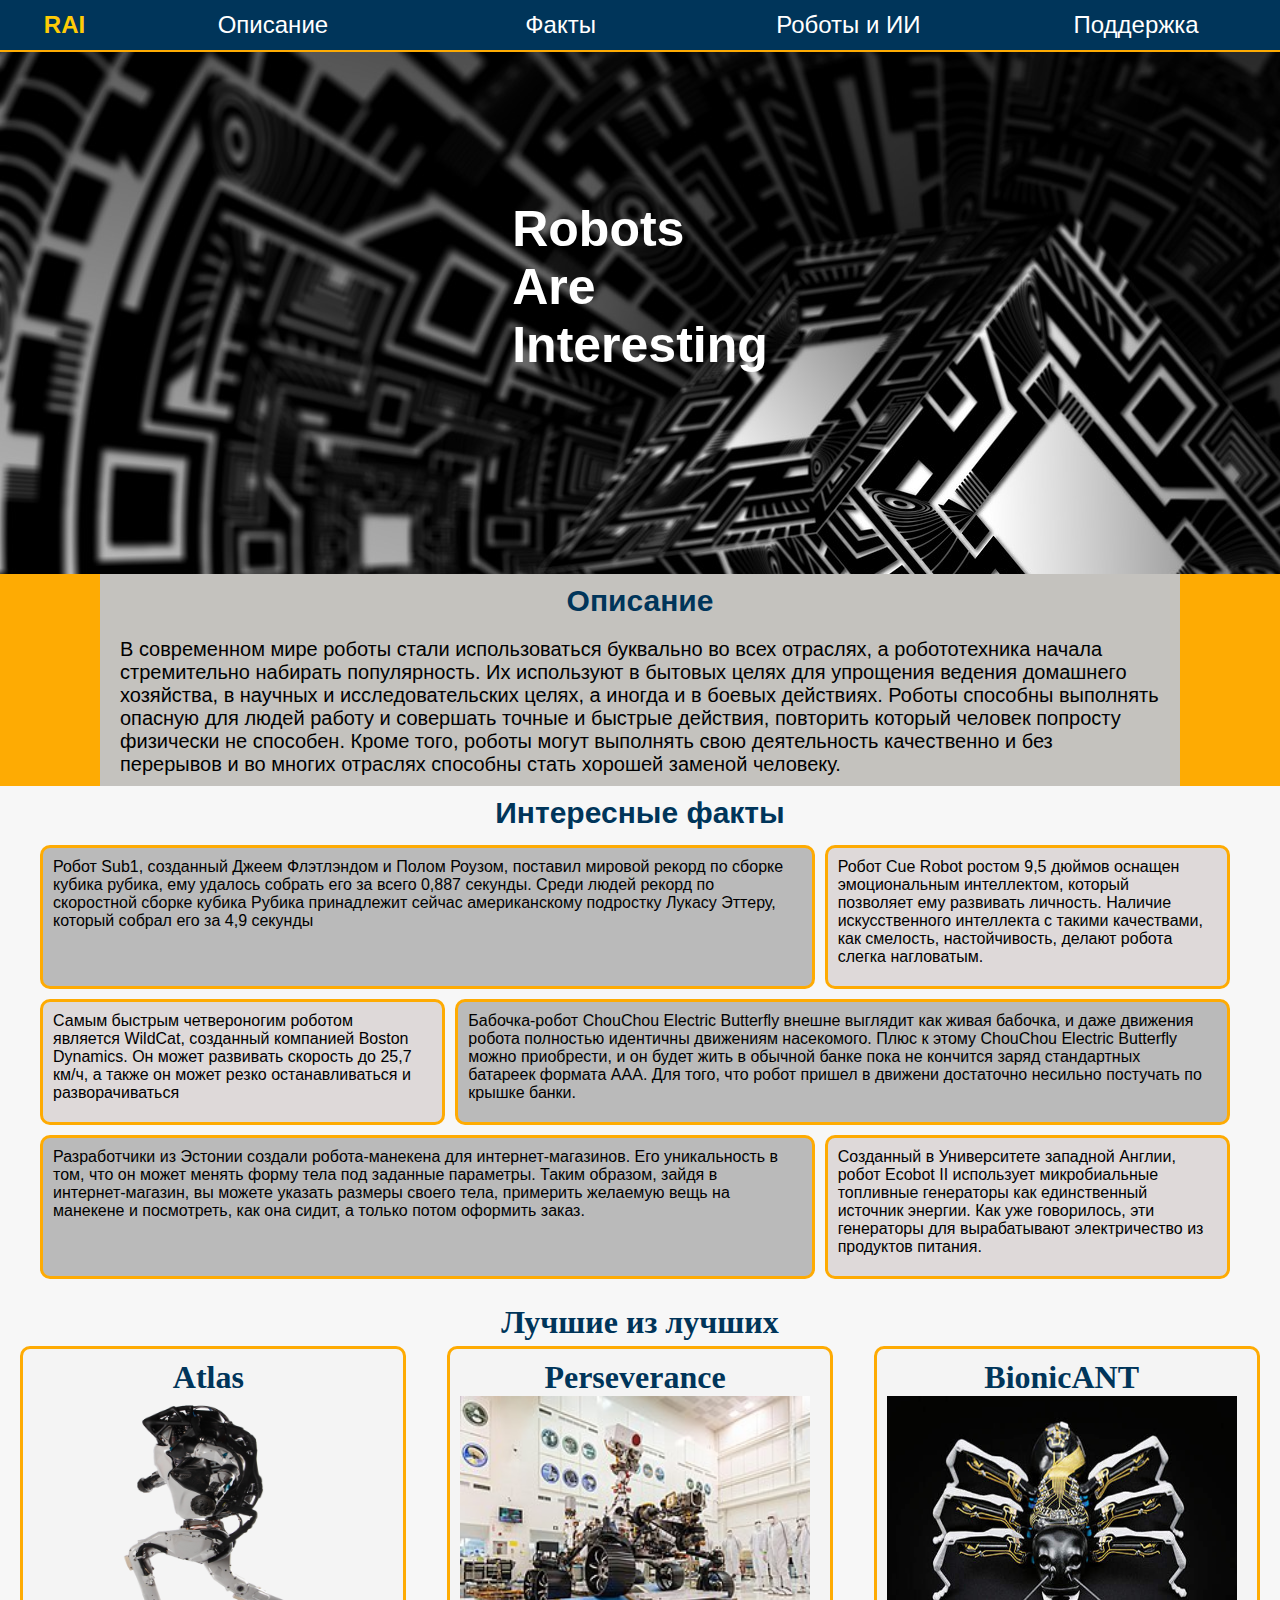
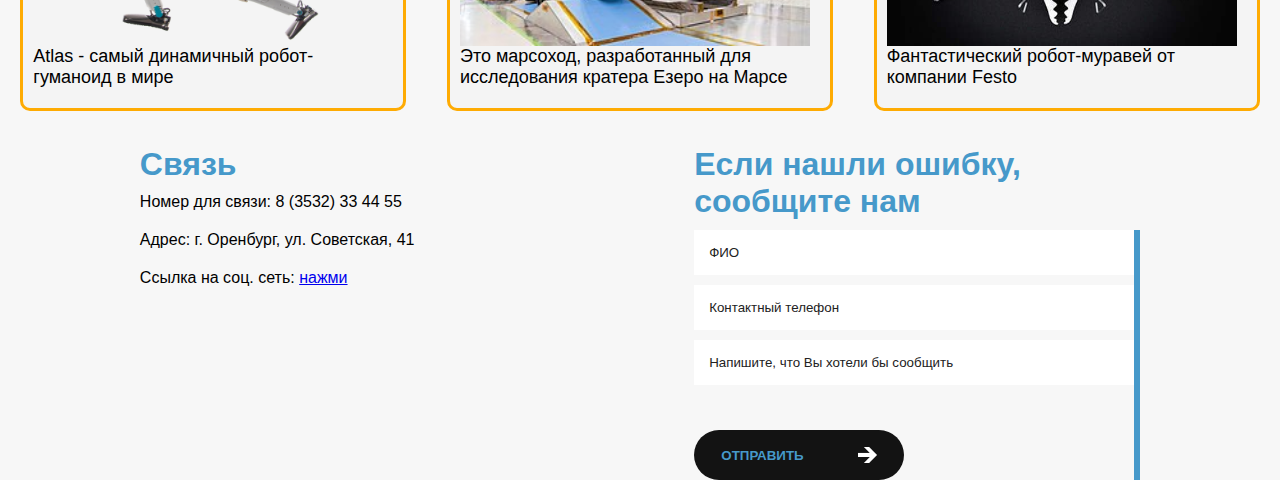
<file: index.html>
<html>
	<head>
		<title>RAI</title>
		<link href="SMP.css" type="text/css" rel="stylesheet">
	</head>
	<body>
		<div class="main">
			<div class="menu">
				<h2>RAI</h2>
				<form action="#about">
				<button>Описание</button>
				</form>
				<form action="#event">
				<button>Факты</button>
				</form>
				<form action="#robot">
				<button>Роботы и ИИ</button>
				</form>
				<form action="#support">
				<button>Поддержка</button>
				</form>
			</div>
		
			<div class="SMP">
				<div class="title">
					<h1>Robots<br/>Are<br/>Interesting</h1>
				</div>
			</div>
				<div class="about" id="about">
				<h1>Описание</h1>
				<p>В современном мире роботы стали использоваться буквально во всех отраслях, а робототехника начала стремительно набирать популярность. Их используют в бытовых целях для упрощения ведения домашнего хозяйства, в научных и исследовательских целях, а иногда и в боевых действиях. Роботы способны выполнять опасную для людей работу и совершать точные и быстрые действия, повторить который человек попросту физически не способен. Кроме того, роботы могут выполнять свою деятельность качественно и без перерывов и во многих отраслях способны стать хорошей заменой человеку.</p>
				</div>
				<div class="event" id="event">
					<h1>Интересные факты</h1>
					<div class="event-box">
						<div class="event-box-pare">
							<div class="event-box-pare-large">
							<p>Робот Sub1, созданный Джеем Флэтлэндом и Полом Роузом, поставил мировой рекорд по сборке кубика рубика, ему удалось собрать его за всего 0,887 секунды. Среди людей рекорд по скоростной сборке кубика Рубика принадлежит сейчас американскому подростку Лукасу Эттеру, который собрал его за 4,9 секунды</a></p>
							</div>
							<div class="event-box-pare-small">
							<p>Робот Cue Robot ростом 9,5 дюймов оснащен эмоциональным интеллектом, который позволяет ему развивать личность.  Наличие искусственного интеллекта с такими качествами, как смелость, настойчивость, делают робота слегка нагловатым.</p>
							</div>
						</div>
						<div class="event-box-pare">
							<div class="event-box-pare-small">
							<p>Самым быстрым четвероногим роботом является WildCat, созданный компанией Boston Dynamics. Он может развивать скорость до 25,7 км/ч, а также он может резко останавливаться и разворачиваться</p>
							</div>
							<div class="event-box-pare-large">
							<p>Бабочка-робот ChouChou Electric Butterfly внешне выглядит как живая бабочка, и даже движения робота полностью идентичны движениям насекомого. Плюс к этому ChouChou Electric Butterfly можно приобрести, и он будет жить в обычной банке пока не кончится заряд стандартных батареек формата AAA. Для того, что робот пришел в движени достаточно несильно постучать по крышке банки.</p>
							</div>
						</div>
						<div class="event-box-pare">
							<div class="event-box-pare-large">
							<p>Разработчики из Эстонии создали робота-манекена для интернет-магазинов. Его уникальность в том, что он может менять форму тела под заданные параметры. Таким образом, зайдя в интернет-магазин, вы можете указать размеры своего тела, примерить желаемую вещь на манекене и посмотреть, как она сидит, а только потом оформить заказ.</p>
							</div>
							<div class="event-box-pare-small">
							<p>Созданный в Университете западной Англии, робот Ecobot II использует микробиальные топливные генераторы как единственный источник энергии. Как уже говорилось, эти генераторы для вырабатывают электричество из продуктов питания.</p>
							</div>
						</div>
					</div>
				</div>
				<div class="robot" id="robot">
				<h1>Лучшие из лучших</h1>
					<div class="robot-row">
						<div class="robot-row-triple">
							<div class="robot-row-triple-box">
								<a href="backstory-2.html"><h1>Atlas</h1></a>
								<img src="img/atlas.png" alt="atlas" width="350px" height="250px"/>
								<p>Atlas - самый динамичный робот-гуманоид в мире</p>
							</div>
							<div class="robot-row-triple-box">
								<a href="backstory-3.html"><h1>Perseverance</h1></a>
								<img src="img/Perseverance.jpg" alt="atlas" width="350px" height="250px"/>
								<p>Это марсоход, разработанный для исследования кратера Езеро на Марсе</p>
							</div>
							<div class="robot-row-triple-box">
								<a href="backstory-1.html"><h1>BionicANT</h1></a>
								<img src="img/BionicANT.jpeg" alt="atlas" width="350px" height="250px"/>
								<p>Фантастический робот-муравей от компании Festo</p>
							</div>
						</div>
					</div>
				</div>
				<div class="support" id="support">
					<div class="us">
						<h1>Связь</h1>
						<p>Номер для связи: 8 (3532) 33 44 55</p>
						<p>Адрес: г. Оренбург, ул. Советская, 41</p>
						<p>Ссылка на соц. сеть: <a href="https://vk.com/">нажми</a></p>
					</div>
					<div class="blank">
						<h1>Если нашли ошибку,<br/> cообщите нам</h1>
							<form action="otpravka.html" method="get">
								<input type="text" name="FIO" value="ФИО" class="FIO"/><br/>
								<input type="text" name="phone" value="Контактный телефон" class="FIO"/><br/>
								<input type="text" value="Напишите, что Вы хотели бы сообщить" name="error"/ class="phes">
								<button class="form-button">
									<span><strong>ОТПРАВИТЬ</strong></span>
									<img src="img/right-arrow-white.png" alt="arrow"/>
								</button>
							</form>
					</div>
				</div>
		</div>	
	</body>
</html>
</file>
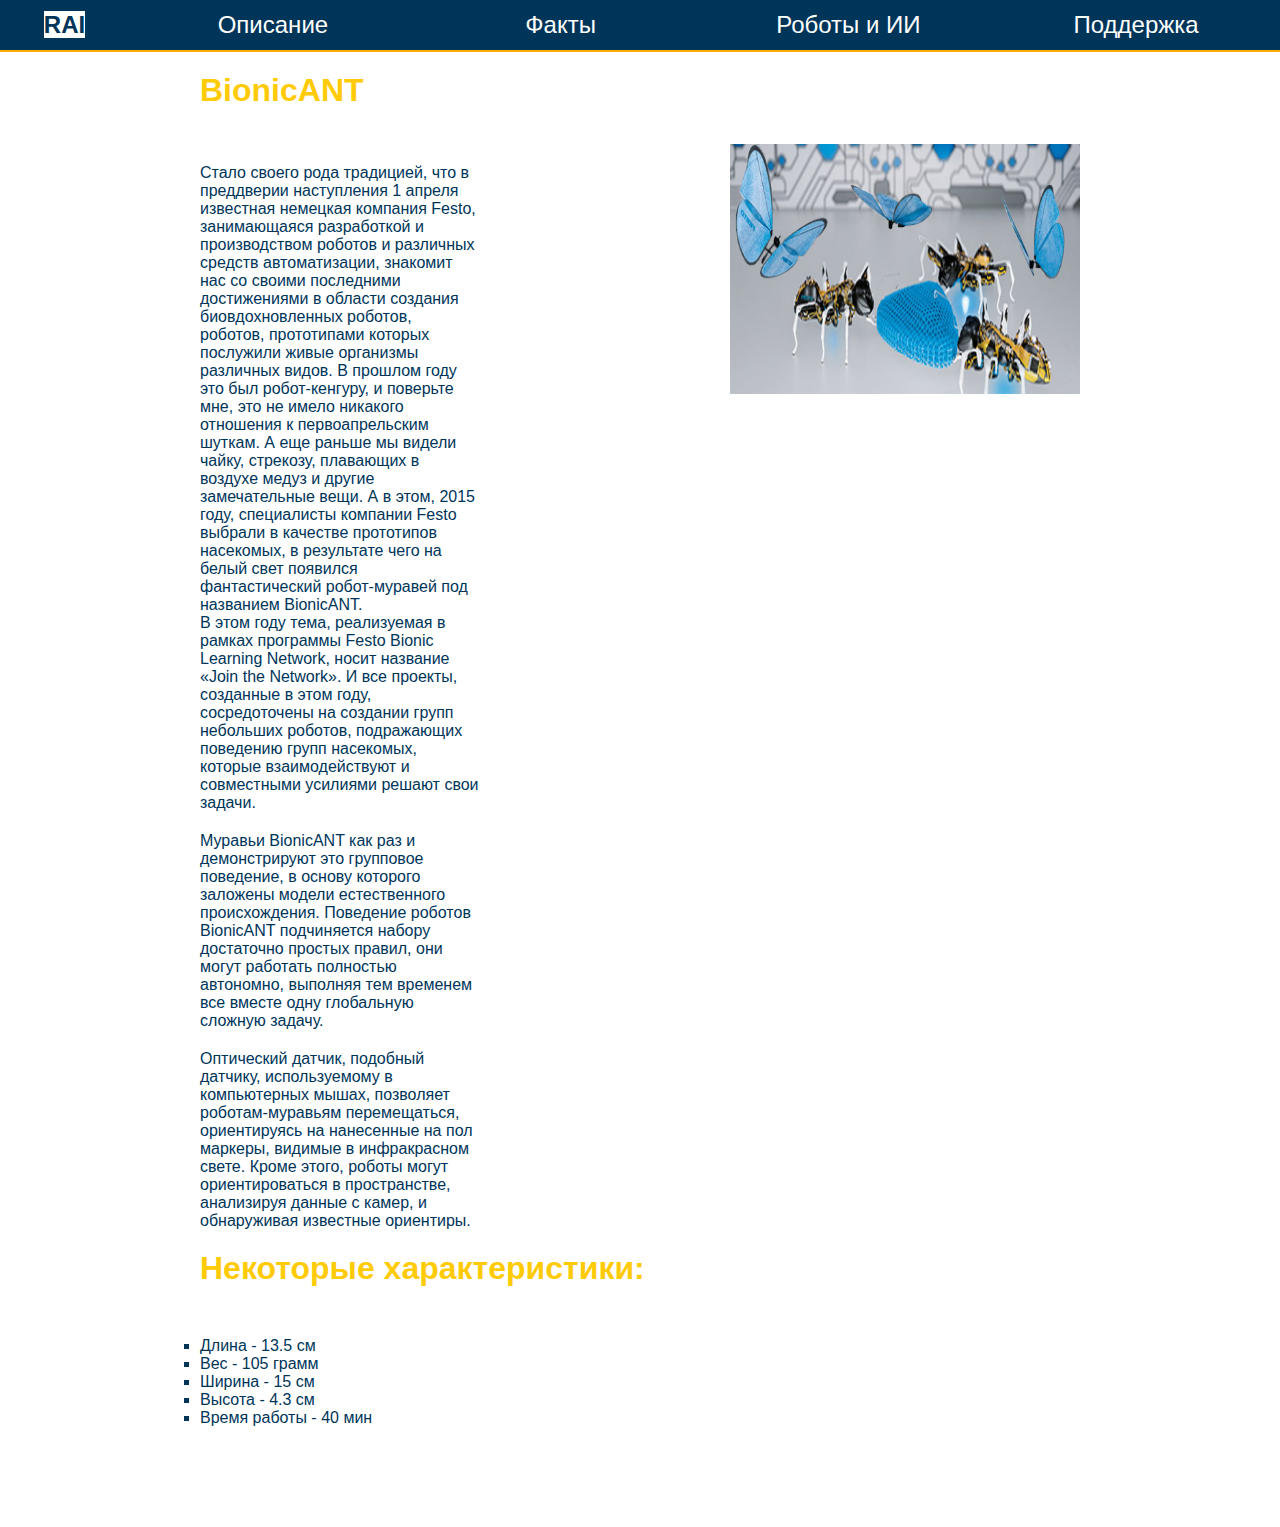
<file: backstory-1.html>
<html>
	<head>
		<title>RAI - BionicANT</title>
		<link href="backstory-1.css" type="text/css" rel="stylesheet">
	</head>
	<body>
		<div class="menu">
				<h2><a href="index.html">RAI</a></h2>
				<form>
				<button>Описание</button>
				</form>
				<form>
				<button>Факты</button>
				</form>
				<form>
				<button>Роботы и ИИ</button>
				</form>
				<form>
				<button>Поддержка</button>
				</form>
		</div>
		<div class="all">
			<div class="info">
				<h1>BionicANT</h1>
				<div class="info-flex">
					<div><p><div class="info-text">Стало своего рода традицией, что в преддверии наступления 1 апреля известная немецкая компания Festo, занимающаяся разработкой и производством роботов и различных средств автоматизации, знакомит нас со своими последними достижениями в области создания биовдохновленных роботов, роботов, прототипами которых послужили живые организмы различных видов. В прошлом году это был робот-кенгуру, и поверьте мне, это не имело никакого отношения к первоапрельским шуткам. А еще раньше мы видели чайку, стрекозу, плавающих в воздухе медуз и другие замечательные вещи. А в этом, 2015 году, специалисты компании Festo выбрали в качестве прототипов насекомых, в результате чего на белый свет появился фантастический робот-муравей под названием BionicANT.<br/>В этом году тема, реализуемая в рамках программы Festo Bionic Learning Network, носит название «Join the Network». И все проекты, созданные в этом году, сосредоточены на создании групп небольших роботов, подражающих поведению групп насекомых, которые взаимодействуют и совместными усилиями решают свои задачи.</div>

<div class="info-text">Муравьи BionicANT как раз и демонстрируют это групповое поведение, в основу которого заложены модели естественного происхождения. Поведение роботов BionicANT подчиняется набору достаточно простых правил, они могут работать полностью автономно, выполняя тем временем все вместе одну глобальную сложную задачу.</div>

<div class="info-text">Оптический датчик, подобный датчику, используемому в компьютерных мышах, позволяет роботам-муравьям перемещаться, ориентируясь на нанесенные на пол маркеры, видимые в инфракрасном свете. Кроме этого, роботы могут ориентироваться в пространстве, анализируя данные с камер, и обнаруживая известные ориентиры.</div>
</p></div>
					<div class="image"><img src="img/ANT.jpg" alt="atlas" width="350px" height="250px"/></div>
				</div>
				<h1>Некоторые характеристики:</h1>
			</div>
			<div class="origin">
				<ul>
					<li type="square"><p>Длина - 13.5 см</p></li>			<!--Для списков: <li type="square"><p></p></li> -->
					<li type="square"><p>Вес - 105 грамм</p></li>
					<li type="square"><p>Ширина - 15 см</p></li>
					<li type="square"><p>Высота - 4.3 см</p></li>
					<li type="square"><p>Время работы - 40 мин</p></li>
				</ul>
			</div>
		</div>
	</body>
</html>
</file>
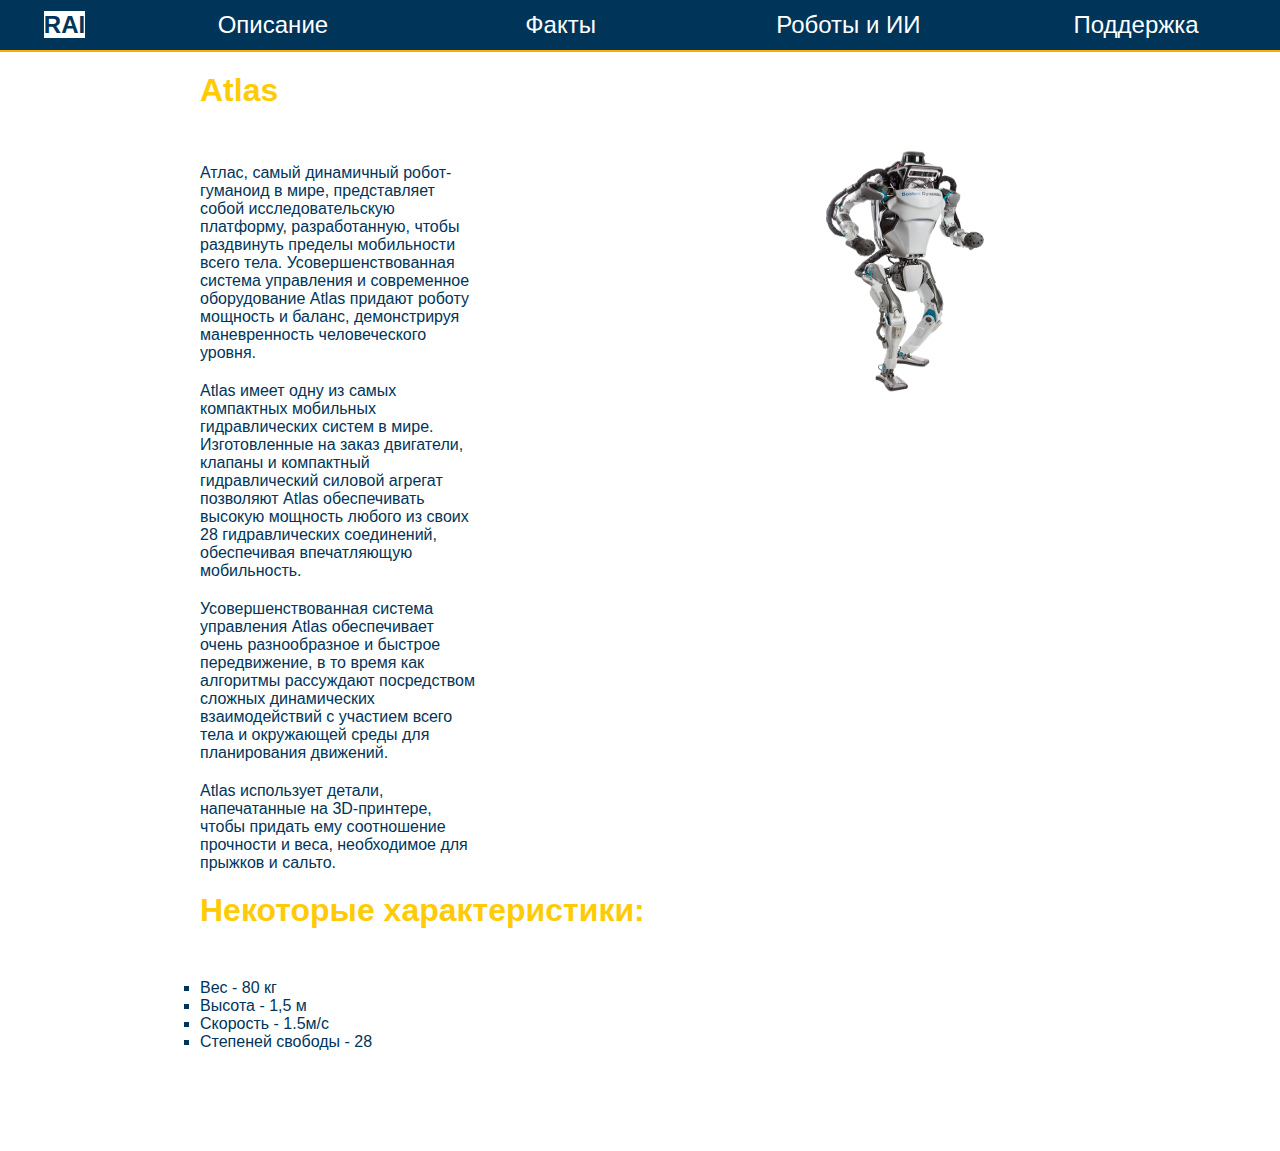
<file: backstory-2.html>
<html>
	<head>
		<title>RAI - Atlas</title>
		<link href="backstory-2.css" type="text/css" rel="stylesheet">
	</head>
	<body>
		<div class="menu">
				<h2><a href="index.html">RAI</a></h2>
				<form>
				<button>Описание</button>
				</form>
				<form>
				<button>Факты</button>
				</form>
				<form>
				<button>Роботы и ИИ</button>
				</form>
				<form>
				<button>Поддержка</button>
				</form>
		</div>
		<div class="all">
			<div class="info">
				<h1>Atlas</h1>
				<div class="info-flex">
					<div><p><div class="info-text">Атлас, самый динамичный робот-гуманоид в мире, представляет собой исследовательскую платформу, разработанную, чтобы раздвинуть пределы мобильности всего тела. Усовершенствованная система управления и современное оборудование Atlas придают роботу мощность и баланс, демонстрируя маневренность человеческого уровня.</div>
					<div class="info-text">Atlas имеет одну из самых компактных мобильных гидравлических систем в мире. Изготовленные на заказ двигатели, клапаны и компактный гидравлический силовой агрегат позволяют Atlas обеспечивать высокую мощность любого из своих 28 гидравлических соединений, обеспечивая впечатляющую мобильность.</div>
					<div class="info-text">Усовершенствованная система управления Atlas обеспечивает очень разнообразное и быстрое передвижение, в то время как алгоритмы рассуждают посредством сложных динамических взаимодействий с участием всего тела и окружающей среды для планирования движений.</div>
					<div class="info-text">Atlas использует детали, напечатанные на 3D-принтере, чтобы придать ему соотношение прочности и веса, необходимое для прыжков и сальто.</div>
						</p></div>
					<div class="image"><img src="img/atlas-page.png" alt="atlas" width="350px" height="250px"/></div>
				</div>
				<h1>Некоторые характеристики:</h1>
				</div>
			<div class="origin">
				<ul>			<!--Для списков: <li type="square"><p></p></li> -->
					<li type="square"><p>Вес - 80 кг</p></li>
					<li type="square"><p>Высота - 1,5 м</p></li>
					<li type="square"><p>Скорость - 1.5м/с</p></li>
					<li type="square"><p>Степеней свободы - 28</p></li>
				</ul>
			</div>
		</div>
	</body>
</html>
</file>
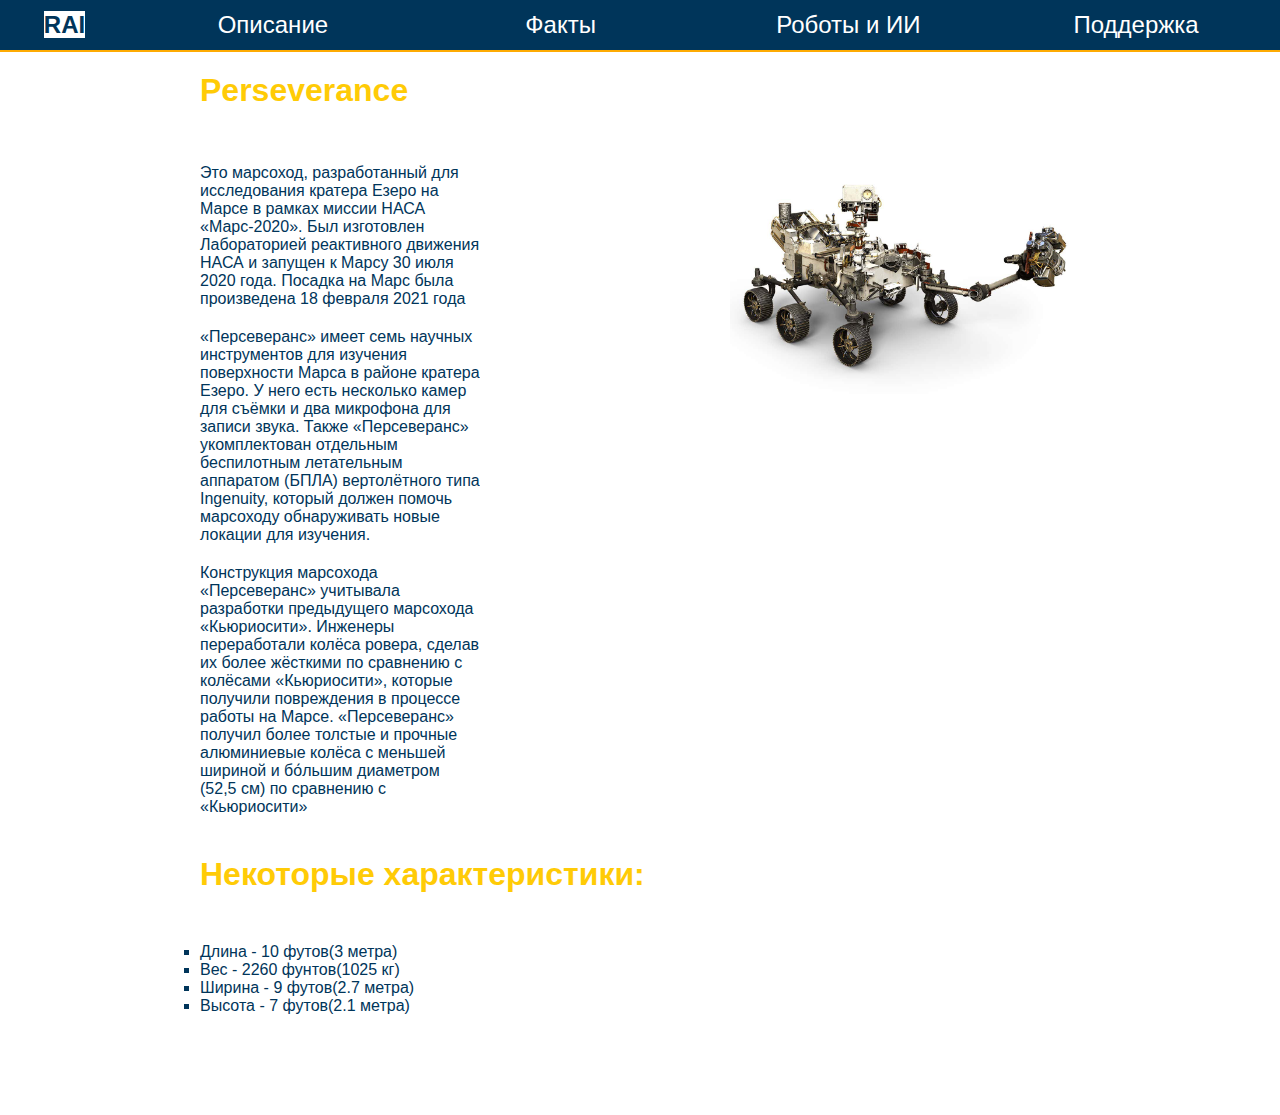
<file: backstory-3.html>
<html>
	<head>
		<title>RAI - Perseverance</title>
		<link href="backstory-1.css" type="text/css" rel="stylesheet">
	</head>
	<body>
		<div class="menu">
				<h2><a href="index.html">RAI</a></h2>
				<form>
				<button>Описание</button>
				</form>
				<form>
				<button>Факты</button>
				</form>
				<form>
				<button>Роботы и ИИ</button>
				</form>
				<form>
				<button>Поддержка</button>
				</form>
		</div>
		<div class="all">
			<div class="info">
				<h1>Perseverance</h1>
				<div class="info-flex">
					<div><p>
					<div class="info-text">Это марсоход, разработанный для исследования кратера Езеро на Марсе в рамках миссии НАСА «Марс-2020». Был изготовлен Лабораторией реактивного движения НАСА и запущен к Марсу 30 июля 2020 года. Посадка на Марс была произведена 18 февраля 2021 года</div>
					<div class="info-text">«Персеверанс» имеет семь научных инструментов для изучения поверхности Марса в районе кратера Езеро. У него есть несколько камер для съёмки и два микрофона для записи звука. Также «Персеверанс» укомплектован отдельным беспилотным летательным аппаратом (БПЛА) вертолётного типа Ingenuity, который должен помочь марсоходу обнаруживать новые локации для изучения.</div>
					<div class="info-text">Конструкция марсохода «Персеверанс» учитывала разработки предыдущего марсохода «Кьюриосити». Инженеры переработали колёса ровера, сделав их более жёсткими по сравнению с колёсами «Кьюриосити», которые получили повреждения в процессе работы на Марсе. «Персеверанс» получил более толстые и прочные алюминиевые колёса с меньшей шириной и бо́льшим диаметром (52,5 см) по сравнению с «Кьюриосити»</div>
					<div class="info-text"></div>
</p></div>
					<div class="image"><img src="img/rover.jpg" alt="atlas" width="350px" height="250px"/></div>
				</div>
				<h1>Некоторые характеристики:</h1>
			</div>
			<div class="origin">
				<ul>
					<li type="square"><p>Длина - 10 футов(3 метра)</p></li>			<!--Для списков: <li type="square"><p></p></li> -->
					<li type="square"><p>Вес - 2260 фунтов(1025 кг)</p></li>
					<li type="square"><p>Ширина - 9 футов(2.7 метра)</p></li>
					<li type="square"><p>Высота - 7 футов(2.1 метра)</p></li>
				</ul>
			</div>
		</div>
	</body>
</html>
</file>
<file: SMP.css>
* {
	padding: 0;
	margin: 0;
	font-family: Roboto,Tahoma,Arial,sans-serif;
}
body {
	background-color: #f7f7f7;
}

.main {
	width: 100%;
	margin: 0px auto;
}

.menu {
	display: flex;
	justify-content: space-around;
	background-color:#00355a;
	position: fixed;
	width:100%;
	border-bottom: 2px solid #feab03;
	height: 50px;
	align-items: center;
}

.menu a {
	text-decoration: none;
	color: #ffffff;
	font-size: 24px;
}

.menu h2 {
	color: #ffcb06;
}


.title h1 {
	color: #ffffff;
	font-size: 50px;
	align-items: center;
	display: flex;
	justify-content: center;
	padding: 200px 160px 200px 160px;
}



.menu button {
	width: 200px;
	height: 50px;
	display: flex;
	justify-content: center;
	align-items: center;
	color: #ffffff;
	font-size: 24px;
	background-color: #00355a;
	border: none;
}

.menu button:hover {
	background-color: #ffcb06;
	color: #000000;
}

.menu button:hover a{
	color: #000000;
}


.Date {
	color: #ff6206;
}

.title {
	background: url(img/background-smp.jpg);
}

.about {
	padding-right: 10px;
	padding-left: 10px;
	border-left: 100px solid #feab03;
	border-right: 100px solid #feab03;
	background-color: #c4c2be;
}

.about p {
	padding: 10px 10px 10px 10px;
	font-size: 20px;
	color: #DCDCDC;
}

.about h1 {
	padding: 10px 10px 10px 10px;
	font-size: 30px;
	color: #00355a;
}

.event {
	font-family:Lucida Console;
}

.event-box {
	padding: 10px 20px 20px 10px;
	width: 1200px;
	margin: 0 auto;
}

.event-box-pare {
	display: flex;
	justify-content: flex-start;
}

.event-box-pare-large {
	width: 800px;
	border: 3px solid #feab03;
	padding: 10px 20px 20px 10px;
	background-color:#bababa;
	margin: 5px 5px 5px 5px;
	border-radius: 10px;
}
.event-box-pare-small {
	width: 400px;
	border: 3px solid #feab03;
	padding: 10px 20px 20px 10px;
	background-color:#ded9d9;
	margin: 5px 5px 5px 5px;
	border-radius: 10px;
}

.event h1 {
	color: #00355a;
    font-size: 30px;
    align-items: center;
    display: flex;
    justify-content: center;
	margin-top:10px;
}

.about h1 {
	display: flex;
    justify-content: center;
}

.robot h1{
	display: flex;
    justify-content: center;
	font-family: Lucida Console;
}

.robot-row-triple-box {
	width: 350px;
	border: 3px solid #feab03;
	padding: 10px 20px 20px 10px;
	margin: 5px 5px 5px 5px;
	border-radius: 10px;
	background-color: #f4f4f4;
	color: #000000;
}

.robot-row-triple {
	display: flex;
	justify-content: space-around;
}

.robot h1{
	color:#00355a;
}

.form {
	background-color: #f0f0f0;
	display: flex;
	justify-content: space-between;
	padding: 80px 160px 80px 160px;
	font-family: Verdana;
	font-size: 14px;
	color: #222222;
}

.content-bottom div li::before{
	content: "";
	position: absolute;
	width: 8px;
	height: 8px;
	border-radius: 100%;
	background-color: #ffcb06;
	left:-25;
	top: 5px;
}

.form div span{
	margin-right:15px;
}

input[type="text"] {
	color:#222222;
	font-family: sans-serif;
	border: none;
	padding: 15px;
}

.FIO {
	width: 440px;
	margin-bottom: 10px;
}

.form div {
	width:440px;
}

.form h1 {
	font-family: "Courier New";
	font-size: 24px;
	margin-bottom: 55px;
}

.phes {
	width: 440px;
}

.form span {
	margin-left: 15px;
	font-size: 13px;
}

.form-button {
	display: flex;
	justify-content: space-around;
	align-items: center;
	width: 210px;
	height: 50px;
	background: #131313;
	border: none;
	border-radius: 35px;
	margin-top:45px;
	color:#4699ca;
}

.support {
	display: flex;
	justify-content: space-around;
	margin-top: 30px;
}

.support h1 {
	color:#4699ca;
	margin-bottom: 10px;
}

.blank form{
	border-right: 6px solid #4699ca;
}

.robot a {
	text-decoration: none;
}

.us p {
	margin-bottom: 20px;
}

.about p {
	color: #000000;
}

.robot-row-triple-box p {
	font-size: 18px;
	color: #000000;
}
</file>
<file: backstory-1.css>
* {
	padding: 0;
	margin: 0;
	font-family: Roboto,Tahoma,Arial,sans-serif;
	background-color: #ffffff;
    color: #00355a;
}
.menu {
	display: flex;
	justify-content: space-around;
	background-color: #00355a;
	width:100%;
	border-bottom: 2px solid #feab03;
	height: 50px;
	align-items: center;
}

.menu a {
	text-decoration: none;
	color: #00355a;
	font-size: 24px;
}

.menu h2 {
	color: #ffcb06;
	background-color: #00355a;
}
.menu button {
	width: 200px;
	height: 50px;
	display: flex;
	justify-content: center;
	align-items: center;
	color: #ffffff;
	font-size: 24px;
	background-color: #00355a;
	border: none;
}

.menu button:hover {
	background-color: #ffcb06;
	color: #000000;
}

.menu button:hover a{
	color: #000000;
}

.info {
	margin-bottom: 30px; 
}

.origin {
	margin-top: 50px;
}

.info h1 {
	margin-bottom: 35px;
}

.all {
	margin-right: 200px;
	margin-left: 200px;
}

.info-flex {
	display: flex;
	justify-content: space-between;
}

.image {
	padding-left: 250px;
}

.info-text {
	margin-top: 20px;
}

.info h1 {
	margin-top:20px;
	color: #ffcb06;
}

.origin {
	margin-bottom: 100px;
}
</file>
<file: backstory-2.css>
* {
	padding: 0;
	margin: 0;
	font-family: Roboto,Tahoma,Arial,sans-serif;
	background-color: #ffffff;
    color: #00355a;
}
.menu {
	display: flex;
	justify-content: space-around;
	background-color: #00355a;
	width:100%;
	border-bottom: 2px solid #feab03;
	height: 50px;
	align-items: center;
}

.menu a {
	text-decoration: none;
	color: #00355a;
	font-size: 24px;
}

.menu h2 {
	color: #ffcb06;
	background-color: #00355a;
}
.menu button {
	width: 200px;
	height: 50px;
	display: flex;
	justify-content: center;
	align-items: center;
	color: #ffffff;
	font-size: 24px;
	background-color: #00355a;
	border: none;
}

.menu button:hover {
	background-color: #ffcb06;
	color: #000000;
}

.menu button:hover a{
	color: #000000;
}

.info {
	margin-bottom: 30px; 
}

.origin {
	margin-top: 50px;
}

.info h1 {
	margin-bottom: 35px;
}

.all {
	margin-right: 200px;
	margin-left: 200px;
}

.info-flex {
	display: flex;
	justify-content: space-between;
}

.image {
	padding-left: 250px;
}

.info-text {
	margin-top: 20px;
}

.info h1 {
	margin-top:20px;
	color: #ffcb06;
}

.origin {
	margin-bottom: 100px;
}
</file>
